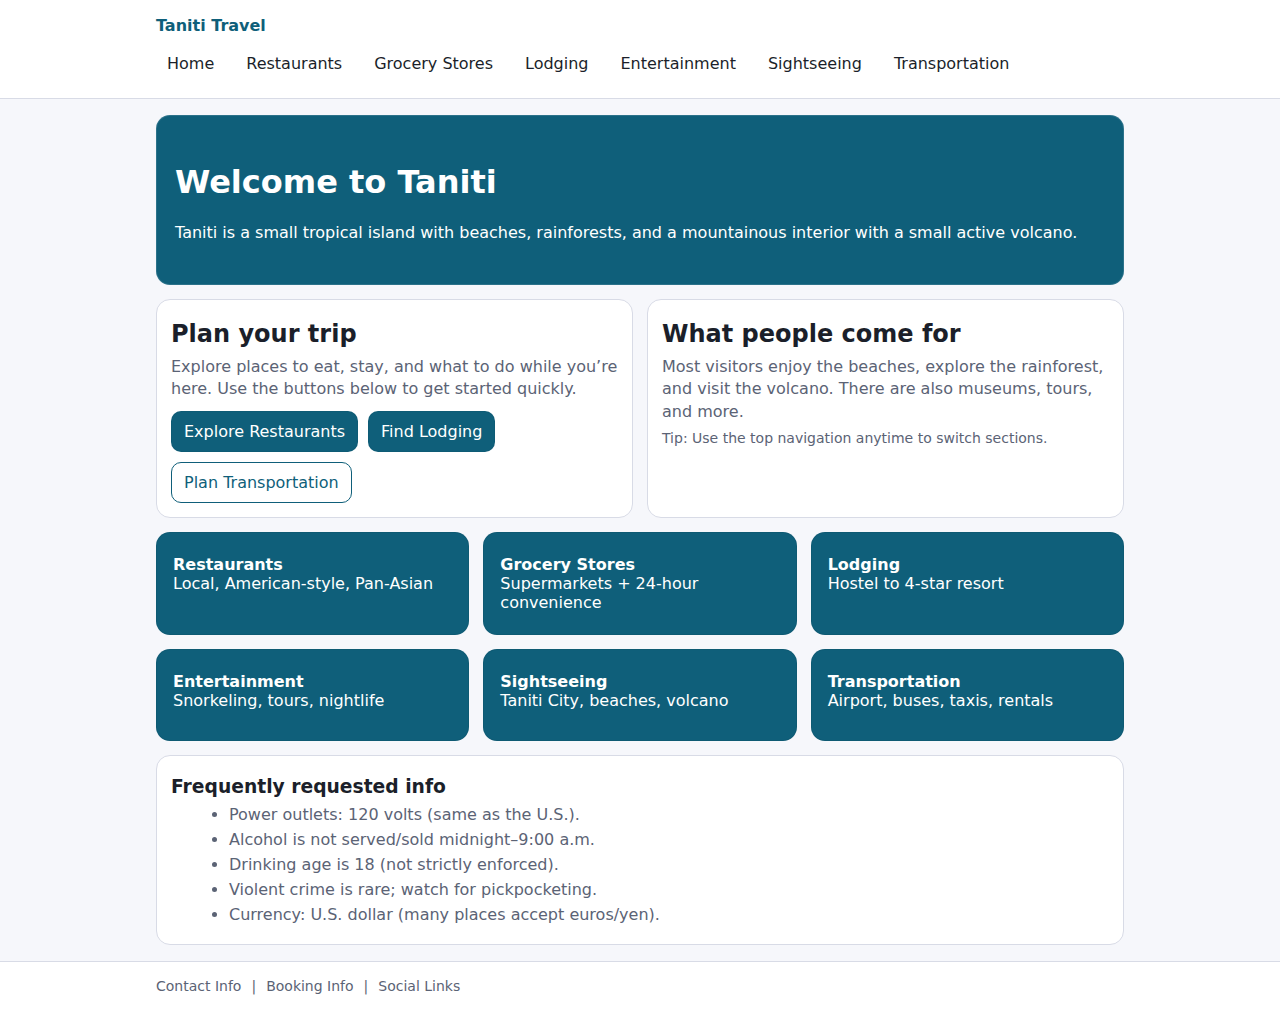
<file: prototype school/index.html>
<!doctype html>
<html lang="en">
<head>
  <meta charset="utf-8" />
  <meta name="viewport" content="width=device-width, initial-scale=1" />
  <title>Taniti Travel — Home</title>
  <link rel="stylesheet" href="styles.css" />
</head>
<body>
  <header>
    <div class="wrap topnav">
      <a class="brand" href="index.html">Taniti Travel</a>
      <nav class="navlinks">
        <a href="index.html">Home</a>
        <a href="restaurants.html">Restaurants</a>
        <a href="grocery.html">Grocery Stores</a>
        <a href="lodging.html">Lodging</a>
        <a href="entertainment.html">Entertainment</a>
        <a href="sightseeing.html">Sightseeing</a>
        <a href="transportation.html">Transportation</a>
      </nav>
    </div>
  </header>

  <main class="wrap">
    <section class="hero">
      <h1>Welcome to Taniti</h1>
      <p>
        Taniti is a small tropical island with beaches, rainforests, and a mountainous interior
        with a small active volcano.
      </p>
    </section>

    <section class="grid2">
      <div class="card">
        <h2>Plan your trip</h2>
        <p>
          Explore places to eat, stay, and what to do while you’re here. Use the buttons below
          to get started quickly.
        </p>
        <div class="btnrow">
          <a class="btn" href="restaurants.html">Explore Restaurants</a>
          <a class="btn" href="lodging.html">Find Lodging</a>
          <a class="btn secondary" href="transportation.html">Plan Transportation</a>
        </div>
      </div>

      <div class="card">
        <h2>What people come for</h2>
        <p>
          Most visitors enjoy the beaches, explore the rainforest, and visit the volcano.
          There are also museums, tours, and more.
        </p>
        <p class="kicker">Tip: Use the top navigation anytime to switch sections.</p>
      </div>
    </section>

    <section class="tiles" aria-label="Main Sections">
      <a class="tile" href="restaurants.html"><strong>Restaurants</strong><br/>Local, American-style, Pan-Asian</a>
      <a class="tile" href="grocery.html"><strong>Grocery Stores</strong><br/>Supermarkets + 24-hour convenience</a>
      <a class="tile" href="lodging.html"><strong>Lodging</strong><br/>Hostel to 4-star resort</a>
      <a class="tile" href="entertainment.html"><strong>Entertainment</strong><br/>Snorkeling, tours, nightlife</a>
      <a class="tile" href="sightseeing.html"><strong>Sightseeing</strong><br/>Taniti City, beaches, volcano</a>
      <a class="tile" href="transportation.html"><strong>Transportation</strong><br/>Airport, buses, taxis, rentals</a>
    </section>

    <section class="card" style="margin-top:14px;">
      <h3>Frequently requested info</h3>
      <ul>
        <li>Power outlets: 120 volts (same as the U.S.).</li>
        <li>Alcohol is not served/sold midnight–9:00 a.m.</li>
        <li>Drinking age is 18 (not strictly enforced).</li>
        <li>Violent crime is rare; watch for pickpocketing.</li>
        <li>Currency: U.S. dollar (many places accept euros/yen).</li>
      </ul>
    </section>
  </main>

  <footer>
    <div class="wrap footerlinks">
      <span>Contact Info</span>
      <span>|</span>
      <span>Booking Info</span>
      <span>|</span>
      <span>Social Links</span>
    </div>
  </footer>
</body>
</html>
</file>
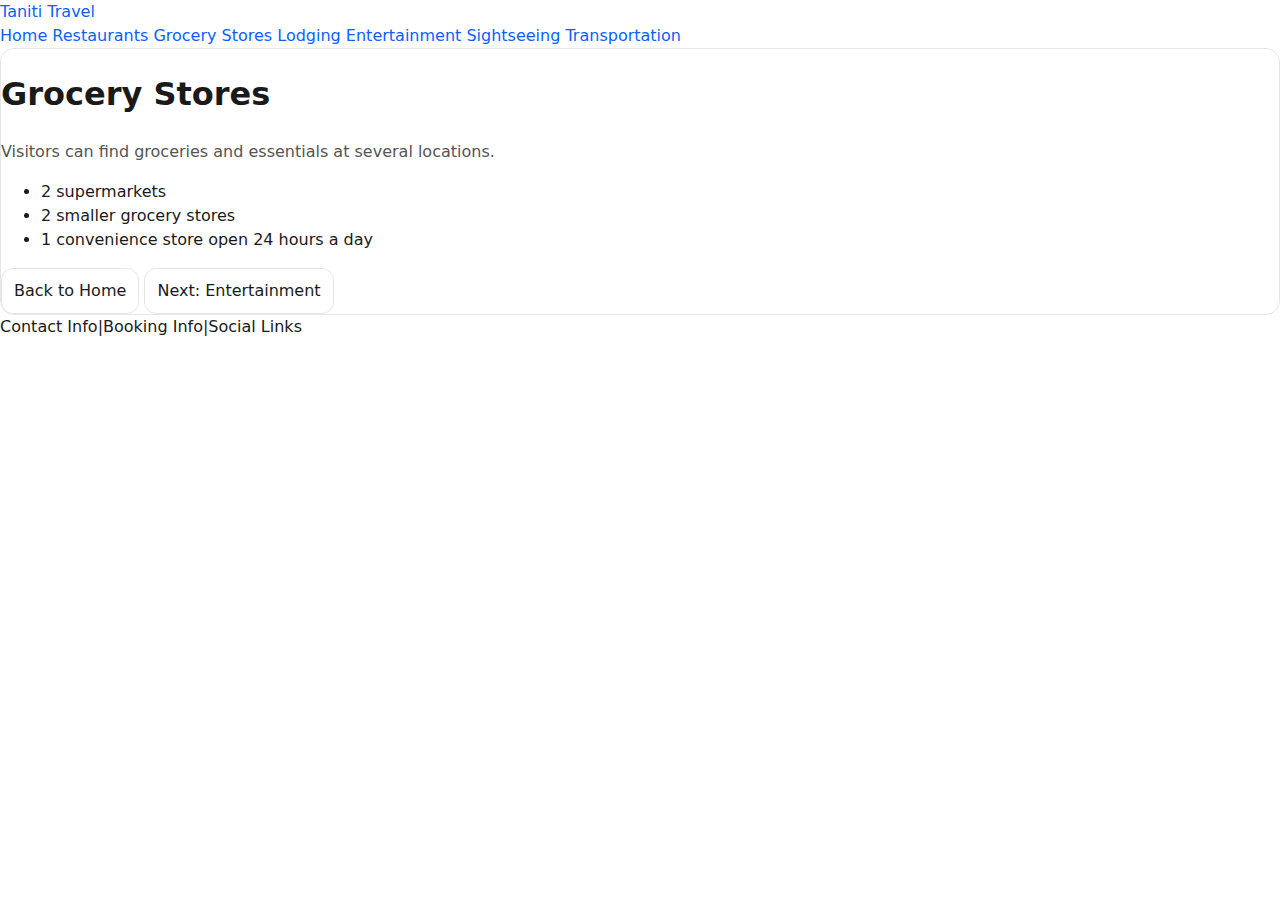
<file: grocery.html>
<!doctype html>
<html lang="en">
<head>
  <meta charset="utf-8" />
  <meta name="viewport" content="width=device-width, initial-scale=1" />
  <title>Taniti Travel — Grocery Stores</title>
  <link rel="stylesheet" href="styles.css" />
</head>
<body>
  <header>
    <div class="wrap topnav">
      <a class="brand" href="index.html">Taniti Travel</a>
      <nav class="navlinks">
        <a href="index.html">Home</a>
        <a href="restaurants.html">Restaurants</a>
        <a href="grocery.html">Grocery Stores</a>
        <a href="lodging.html">Lodging</a>
        <a href="entertainment.html">Entertainment</a>
        <a href="sightseeing.html">Sightseeing</a>
        <a href="transportation.html">Transportation</a>
      </nav>
    </div>
  </header>

  <main class="wrap">
    <section class="card">
      <h1>Grocery Stores</h1>
      <p>Visitors can find groceries and essentials at several locations.</p>
      <ul>
        <li>2 supermarkets</li>
        <li>2 smaller grocery stores</li>
        <li>1 convenience store open 24 hours a day</li>
      </ul>

      <div class="btnrow" style="margin-top:14px;">
        <a class="btn secondary" href="index.html">Back to Home</a>
        <a class="btn" href="entertainment.html">Next: Entertainment</a>
      </div>
    </section>
  </main>

  <footer>
    <div class="wrap footerlinks">
      <span>Contact Info</span><span>|</span><span>Booking Info</span><span>|</span><span>Social Links</span>
    </div>
  </footer>
</body>
</html>
</file>
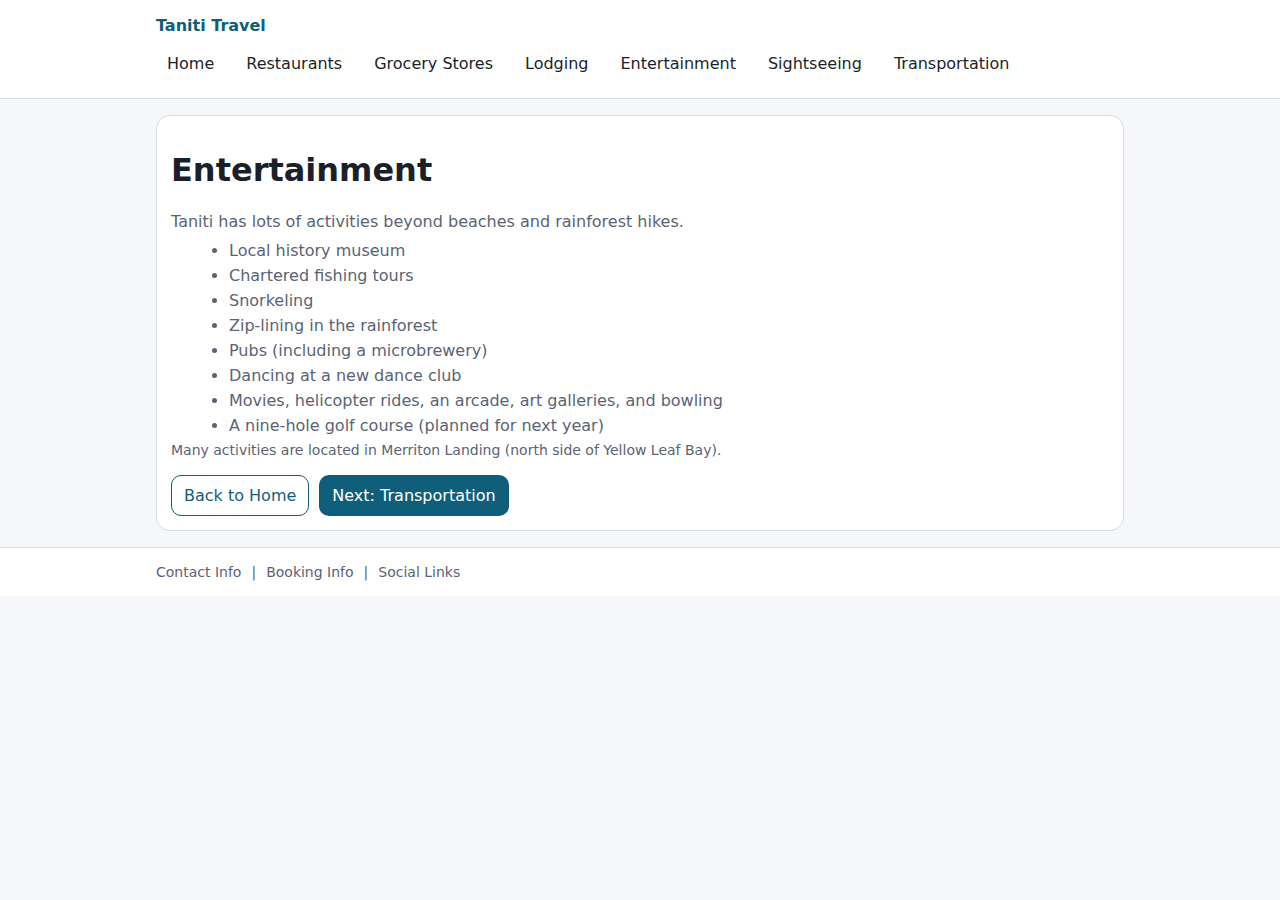
<file: prototype school/entertainment.html>
<!doctype html>
<html lang="en">
<head>
  <meta charset="utf-8" />
  <meta name="viewport" content="width=device-width, initial-scale=1" />
  <title>Taniti Travel — Entertainment</title>
  <link rel="stylesheet" href="styles.css" />
</head>
<body>
  <header>
    <div class="wrap topnav">
      <a class="brand" href="index.html">Taniti Travel</a>
      <nav class="navlinks">
        <a href="index.html">Home</a>
        <a href="restaurants.html">Restaurants</a>
        <a href="grocery.html">Grocery Stores</a>
        <a href="lodging.html">Lodging</a>
        <a href="entertainment.html">Entertainment</a>
        <a href="sightseeing.html">Sightseeing</a>
        <a href="transportation.html">Transportation</a>
      </nav>
    </div>
  </header>

  <main class="wrap">
    <section class="card">
      <h1>Entertainment</h1>
      <p>Taniti has lots of activities beyond beaches and rainforest hikes.</p>
      <ul>
        <li>Local history museum</li>
        <li>Chartered fishing tours</li>
        <li>Snorkeling</li>
        <li>Zip-lining in the rainforest</li>
        <li>Pubs (including a microbrewery)</li>
        <li>Dancing at a new dance club</li>
        <li>Movies, helicopter rides, an arcade, art galleries, and bowling</li>
        <li>A nine-hole golf course (planned for next year)</li>
      </ul>
      <p class="kicker">Many activities are located in Merriton Landing (north side of Yellow Leaf Bay).</p>

      <div class="btnrow" style="margin-top:14px;">
        <a class="btn secondary" href="index.html">Back to Home</a>
        <a class="btn" href="transportation.html">Next: Transportation</a>
      </div>
    </section>
  </main>

  <footer>
    <div class="wrap footerlinks">
      <span>Contact Info</span><span>|</span><span>Booking Info</span><span>|</span><span>Social Links</span>
    </div>
  </footer>
</body>
</html>
</file>
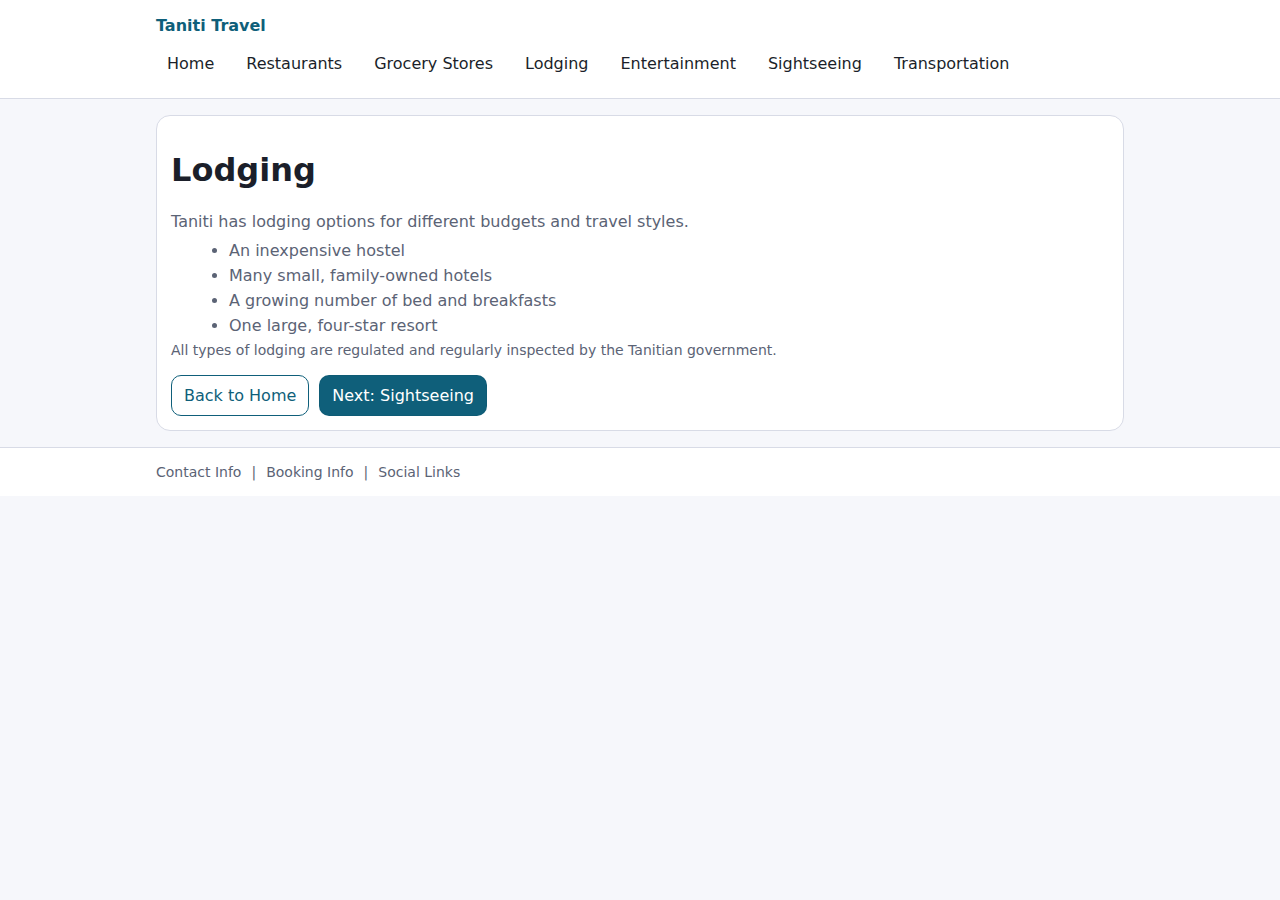
<file: prototype school/lodging.html>
<!doctype html>
<html lang="en">
<head>
  <meta charset="utf-8" />
  <meta name="viewport" content="width=device-width, initial-scale=1" />
  <title>Taniti Travel — Lodging</title>
  <link rel="stylesheet" href="styles.css" />
</head>
<body>
  <header>
    <div class="wrap topnav">
      <a class="brand" href="index.html">Taniti Travel</a>
      <nav class="navlinks">
        <a href="index.html">Home</a>
        <a href="restaurants.html">Restaurants</a>
        <a href="grocery.html">Grocery Stores</a>
        <a href="lodging.html">Lodging</a>
        <a href="entertainment.html">Entertainment</a>
        <a href="sightseeing.html">Sightseeing</a>
        <a href="transportation.html">Transportation</a>
      </nav>
    </div>
  </header>

  <main class="wrap">
    <section class="card">
      <h1>Lodging</h1>
      <p>Taniti has lodging options for different budgets and travel styles.</p>
      <ul>
        <li>An inexpensive hostel</li>
        <li>Many small, family-owned hotels</li>
        <li>A growing number of bed and breakfasts</li>
        <li>One large, four-star resort</li>
      </ul>
      <p class="kicker">All types of lodging are regulated and regularly inspected by the Tanitian government.</p>

      <div class="btnrow" style="margin-top:14px;">
        <a class="btn secondary" href="index.html">Back to Home</a>
        <a class="btn" href="sightseeing.html">Next: Sightseeing</a>
      </div>
    </section>
  </main>

  <footer>
    <div class="wrap footerlinks">
      <span>Contact Info</span><span>|</span><span>Booking Info</span><span>|</span><span>Social Links</span>
    </div>
  </footer>
</body>
</html>
</file>
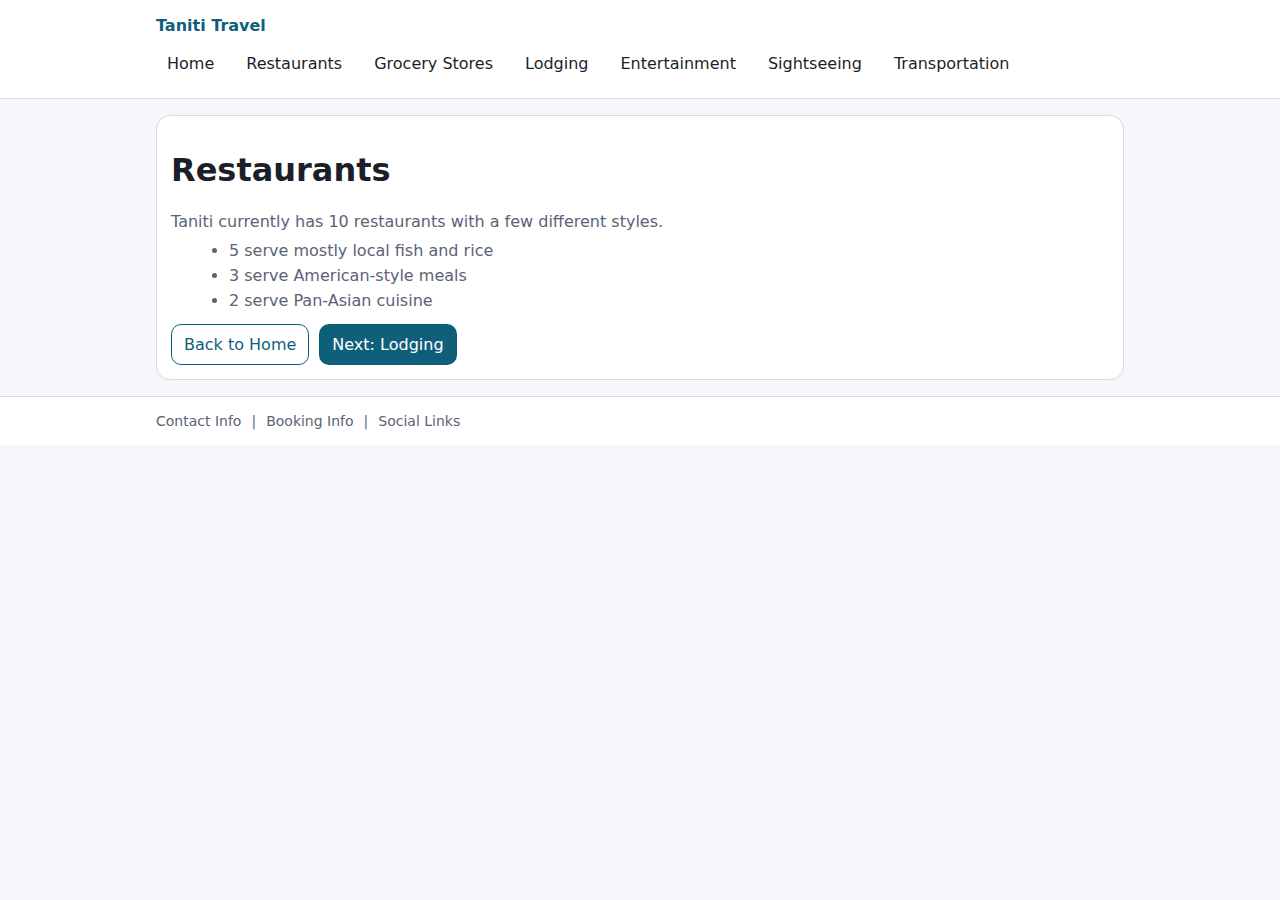
<file: prototype school/restaurants.html>
<!doctype html>
<html lang="en">
<head>
  <meta charset="utf-8" />
  <meta name="viewport" content="width=device-width, initial-scale=1" />
  <title>Taniti Travel — Restaurants</title>
  <link rel="stylesheet" href="styles.css" />
</head>
<body>
  <header>
    <div class="wrap topnav">
      <a class="brand" href="index.html">Taniti Travel</a>
      <nav class="navlinks">
        <a href="index.html">Home</a>
        <a href="restaurants.html">Restaurants</a>
        <a href="grocery.html">Grocery Stores</a>
        <a href="lodging.html">Lodging</a>
        <a href="entertainment.html">Entertainment</a>
        <a href="sightseeing.html">Sightseeing</a>
        <a href="transportation.html">Transportation</a>
      </nav>
    </div>
  </header>

  <main class="wrap">
    <section class="card">
      <h1>Restaurants</h1>
      <p>Taniti currently has 10 restaurants with a few different styles.</p>
      <ul>
        <li>5 serve mostly local fish and rice</li>
        <li>3 serve American-style meals</li>
        <li>2 serve Pan-Asian cuisine</li>
      </ul>

      <div class="btnrow" style="margin-top:14px;">
        <a class="btn secondary" href="index.html">Back to Home</a>
        <a class="btn" href="lodging.html">Next: Lodging</a>
      </div>
    </section>
  </main>

  <footer>
    <div class="wrap footerlinks">
      <span>Contact Info</span><span>|</span><span>Booking Info</span><span>|</span><span>Social Links</span>
    </div>
  </footer>
</body>
</html>
</file>
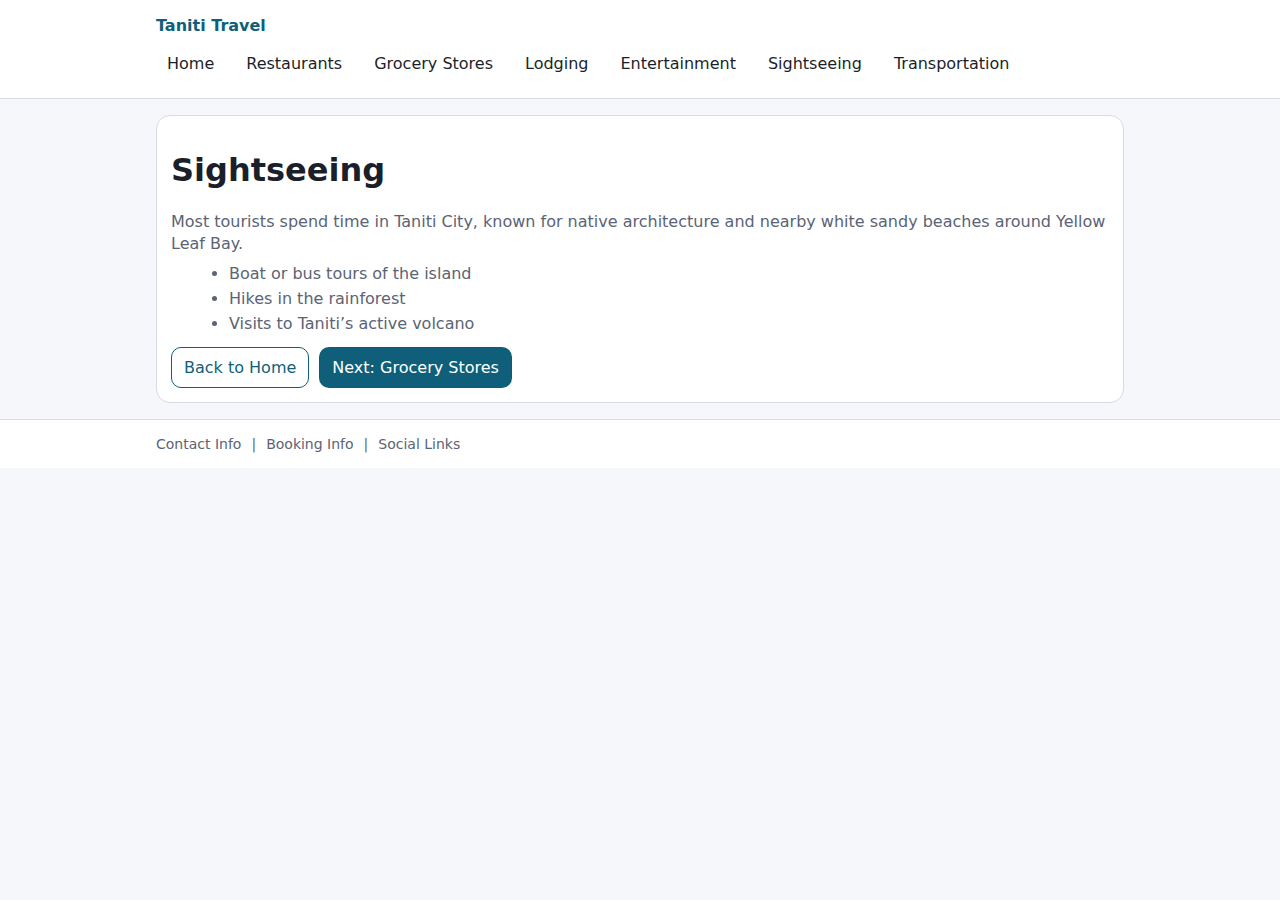
<file: prototype school/sightseeing.html>
<!doctype html>
<html lang="en">
<head>
  <meta charset="utf-8" />
  <meta name="viewport" content="width=device-width, initial-scale=1" />
  <title>Taniti Travel — Sightseeing</title>
  <link rel="stylesheet" href="styles.css" />
</head>
<body>
  <header>
    <div class="wrap topnav">
      <a class="brand" href="index.html">Taniti Travel</a>
      <nav class="navlinks">
        <a href="index.html">Home</a>
        <a href="restaurants.html">Restaurants</a>
        <a href="grocery.html">Grocery Stores</a>
        <a href="lodging.html">Lodging</a>
        <a href="entertainment.html">Entertainment</a>
        <a href="sightseeing.html">Sightseeing</a>
        <a href="transportation.html">Transportation</a>
      </nav>
    </div>
  </header>

  <main class="wrap">
    <section class="card">
      <h1>Sightseeing</h1>
      <p>
        Most tourists spend time in Taniti City, known for native architecture and nearby
        white sandy beaches around Yellow Leaf Bay.
      </p>
      <ul>
        <li>Boat or bus tours of the island</li>
        <li>Hikes in the rainforest</li>
        <li>Visits to Taniti’s active volcano</li>
      </ul>

      <div class="btnrow" style="margin-top:14px;">
        <a class="btn secondary" href="index.html">Back to Home</a>
        <a class="btn" href="grocery.html">Next: Grocery Stores</a>
      </div>
    </section>
  </main>

  <footer>
    <div class="wrap footerlinks">
      <span>Contact Info</span><span>|</span><span>Booking Info</span><span>|</span><span>Social Links</span>
    </div>
  </footer>
</body>
</html>
</file>
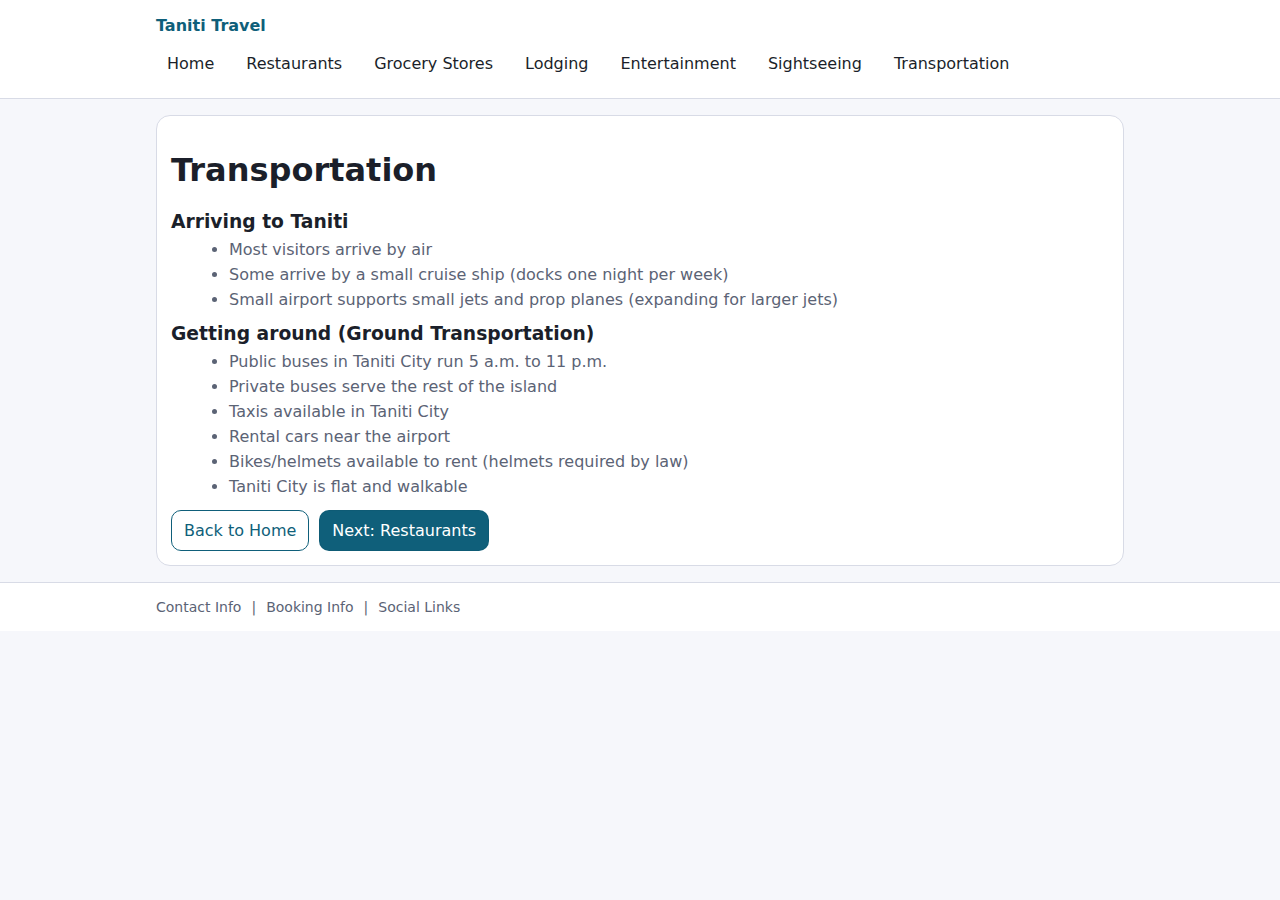
<file: prototype school/transportation.html>
<!doctype html>
<html lang="en">
<head>
  <meta charset="utf-8" />
  <meta name="viewport" content="width=device-width, initial-scale=1" />
  <title>Taniti Travel — Transportation</title>
  <link rel="stylesheet" href="styles.css" />
</head>
<body>
  <header>
    <div class="wrap topnav">
      <a class="brand" href="index.html">Taniti Travel</a>
      <nav class="navlinks">
        <a href="index.html">Home</a>
        <a href="restaurants.html">Restaurants</a>
        <a href="grocery.html">Grocery Stores</a>
        <a href="lodging.html">Lodging</a>
        <a href="entertainment.html">Entertainment</a>
        <a href="sightseeing.html">Sightseeing</a>
        <a href="transportation.html">Transportation</a>
      </nav>
    </div>
  </header>

  <main class="wrap">
    <section class="card">
      <h1>Transportation</h1>

      <h3>Arriving to Taniti</h3>
      <ul>
        <li>Most visitors arrive by air</li>
        <li>Some arrive by a small cruise ship (docks one night per week)</li>
        <li>Small airport supports small jets and prop planes (expanding for larger jets)</li>
      </ul>

      <h3 style="margin-top:14px;">Getting around (Ground Transportation)</h3>
      <ul>
        <li>Public buses in Taniti City run 5 a.m. to 11 p.m.</li>
        <li>Private buses serve the rest of the island</li>
        <li>Taxis available in Taniti City</li>
        <li>Rental cars near the airport</li>
        <li>Bikes/helmets available to rent (helmets required by law)</li>
        <li>Taniti City is flat and walkable</li>
      </ul>

      <div class="btnrow" style="margin-top:14px;">
        <a class="btn secondary" href="index.html">Back to Home</a>
        <a class="btn" href="restaurants.html">Next: Restaurants</a>
      </div>
    </section>
  </main>

  <footer>
    <div class="wrap footerlinks">
      <span>Contact Info</span><span>|</span><span>Booking Info</span><span>|</span><span>Social Links</span>
    </div>
  </footer>
</body>
</html>
</file>
<file: prototype school/styles.css>
/* Simple styles for a basic UX prototype */
:root {
  --bg: #f6f7fb;
  --card: #ffffff;
  --text: #1b1f2a;
  --muted: #5b6375;
  --border: #d8dbe6;
  --brand: #0f5f7a;
}

* { box-sizing: border-box; }
body {
  margin: 0;
  font-family: system-ui, -apple-system, Segoe UI, Roboto, Arial, sans-serif;
  background: var(--bg);
  color: var(--text);
}

header {
  background: #fff;
  border-bottom: 1px solid var(--border);
}

.wrap {
  max-width: 1000px;
  margin: 0 auto;
  padding: 16px;
}

.topnav {
  display: flex;
  flex-wrap: wrap;
  gap: 10px;
  align-items: center;
  justify-content: space-between;
}

.brand {
  display: flex;
  gap: 10px;
  align-items: center;
  font-weight: 700;
  color: var(--brand);
  text-decoration: none;
}

.navlinks {
  display: flex;
  flex-wrap: wrap;
  gap: 10px;
}

.navlinks a {
  text-decoration: none;
  color: var(--text);
  padding: 8px 10px;
  border: 1px solid transparent;
  border-radius: 8px;
}

.navlinks a:hover {
  border-color: var(--border);
  background: #fafbff;
}

main { padding: 18px 0 32px; }

.hero {
  background: var(--brand);
  color: #fff;
  border-radius: 14px;
  padding: 26px 18px;
  border: 1px solid rgba(255,255,255,0.12);
}

.grid2 {
  display: grid;
  grid-template-columns: 1fr 1fr;
  gap: 14px;
  margin-top: 14px;
}

.card {
  background: var(--card);
  border: 1px solid var(--border);
  border-radius: 14px;
  padding: 14px;
}

.card h2, .card h3 { margin: 6px 0 8px; }
.card p { margin: 6px 0; color: var(--muted); line-height: 1.4; }

.btnrow {
  display: flex;
  flex-wrap: wrap;
  gap: 10px;
  margin-top: 10px;
}

.btn {
  display: inline-block;
  text-decoration: none;
  background: var(--brand);
  color: #fff;
  padding: 10px 12px;
  border-radius: 10px;
  border: 1px solid rgba(0,0,0,0.04);
}

.btn.secondary {
  background: #fff;
  color: var(--brand);
  border: 1px solid var(--brand);
}

.tiles {
  display: grid;
  grid-template-columns: repeat(3, 1fr);
  gap: 14px;
  margin-top: 14px;
}

.tile {
  display: block;
  text-decoration: none;
  background: var(--brand);
  color: #fff;
  border-radius: 14px;
  padding: 22px 16px;
  border: 1px solid rgba(0,0,0,0.05);
  min-height: 92px;
}

.tile:hover { filter: brightness(1.03); }

footer {
  border-top: 1px solid var(--border);
  background: #fff;
}

.footerlinks {
  display: flex;
  flex-wrap: wrap;
  gap: 10px;
  color: var(--muted);
  font-size: 14px;
}

.kicker {
  margin-top: 10px;
  color: var(--muted);
  font-size: 14px;
}

ul { margin: 8px 0 0 18px; color: var(--muted); }
li { margin: 6px 0; }

@media (max-width: 860px) {
  .grid2 { grid-template-columns: 1fr; }
  .tiles { grid-template-columns: 1fr; }
}
</file>
<file: styles.css>
:root {
  --bg: #ffffff;
  --text: #1a1a1a;
  --muted: #555;
  --border: #e6e6e6;
  --link: #0b5fff;
  --card: #fafafa;
  --shadow: 0 8px 24px rgba(0, 0, 0, 0.08);
  --radius: 14px;
}

* { box-sizing: border-box; }

html, body {
  margin: 0;
  padding: 0;
  font-family: system-ui, -apple-system, Segoe UI, Roboto, Helvetica, Arial, sans-serif;
  background: var(--bg);
  color: var(--text);
  line-height: 1.5;
}

img {
  max-width: 100%;
  height: auto;
  display: block;
}

a {
  color: var(--link);
  text-decoration: none;
}

a:hover { text-decoration: underline; }

.skip-link {
  position: absolute;
  left: -9999px;
  top: 0;
  padding: 10px 12px;
  background: #000;
  color: #fff;
  z-index: 1000;
}

.skip-link:focus {
  left: 12px;
  top: 12px;
  border-radius: 10px;
}

.site-header {
  position: sticky;
  top: 0;
  z-index: 999;
  background: rgba(255, 255, 255, 0.92);
  backdrop-filter: blur(8px);
  border-bottom: 1px solid var(--border);
}

.header-inner, .topbar {
  max-width: 1050px;
  margin: 0 auto;
  padding: 14px 16px;
  display: flex;
  align-items: center;
  justify-content: space-between;
  gap: 14px;
}

.brand a {
  color: var(--text);
  font-weight: 800;
  letter-spacing: 0.2px;
}

.nav {
  list-style: none;
  margin: 0;
  padding: 0;
  display: flex;
  flex-wrap: wrap;
  gap: 12px;
  align-items: center;
}

.nav a {
  display: inline-block;
  padding: 8px 10px;
  border-radius: 10px;
  color: var(--text);
}

.nav a[aria-current="page"],
.nav a.active,
.nav a:hover {
  background: #f1f3f5;
}


.section { margin: 18px 0; }
.lead { margin: 0; color: var(--muted); max-width: 75ch; }
.pad { padding: 14px; }
.media { width: 100%; height: 200px; object-fit: cover; background: #f2f2f2; }

.container {
  max-width: 1050px;
  margin: 0 auto;
  padding: 18px 16px;
}

.hero {
  display: grid;
  grid-template-columns: 1.2fr 0.8fr;
  gap: 18px;
  align-items: stretch;
  margin-top: 8px;
}

.hero-card {
  background: var(--card);
  border: 1px solid var(--border);
  border-radius: var(--radius);
  padding: 18px;
  box-shadow: var(--shadow);
}

.hero h1 {
  margin: 0 0 8px 0;
  font-size: 1.9rem;
}

.hero p {
  margin: 0 0 14px 0;
  color: var(--muted);
}

.actions {
  display: flex;
  gap: 10px;
  flex-wrap: wrap;
}

/* aliases used in pages */
.btn-row {
  display: flex;
  gap: 10px;
  flex-wrap: wrap;
}

.btn {
  display: inline-block;
  padding: 10px 12px;
  border-radius: 12px;
  border: 1px solid var(--border);
  background: #fff;
  color: var(--text);
}

.btn:hover { text-decoration: none; }

.button {
  display: inline-block;
  padding: 10px 12px;
  border-radius: 12px;
  border: 1px solid var(--border);
  background: #fff;
  color: var(--text);
}

.button.primary {
  background: #0b5fff;
  border-color: #0b5fff;
  color: #fff;
}

.grid {
  display: grid;
  grid-template-columns: repeat(auto-fit, minmax(240px, 1fr));
  gap: 14px;
  margin-top: 16px;
}

.card {
  background: #fff;
  border: 1px solid var(--border);
  border-radius: var(--radius);
  overflow: hidden;
}

.card-inner {
  padding: 14px;
}

.card h2, .card h3 {
  margin: 0 0 6px 0;
}

.card p {
  margin: 0;
  color: var(--muted);
}

.badge {
  display: inline-block;
  font-size: 0.85rem;
  padding: 4px 8px;
  border: 1px solid var(--border);
  border-radius: 999px;
  color: var(--muted);
  background: #fff;
  margin-top: 8px;
}

.section-title {
  margin: 26px 0 10px 0;
  font-size: 1.35rem;
}

.list {
  padding-left: 18px;
  margin: 8px 0 0 0;
}

.table {
  width: 100%;
  border-collapse: collapse;
  margin-top: 10px;
  border: 1px solid var(--border);
  border-radius: 12px;
  overflow: hidden;
}

.table th, .table td {
  text-align: left;
  padding: 10px;
  border-bottom: 1px solid var(--border);
}

.table th {
  background: #f7f7f7;
  font-weight: 700;
}

.note {
  margin-top: 10px;
  color: var(--muted);
  font-size: 0.95rem;
}

.site-footer {
  border-top: 1px solid var(--border);
  margin-top: 28px;
  padding: 18px 16px;
  color: var(--muted);
}

.site-footer .container {
  padding: 0;
}

@media (max-width: 920px) {
  .hero { grid-template-columns: 1fr; }
  .grid { grid-template-columns: repeat(2, 1fr); }
}

@media (max-width: 580px) {
  .grid { grid-template-columns: 1fr; }
  .hero h1 { font-size: 1.55rem; }
}
</file>
